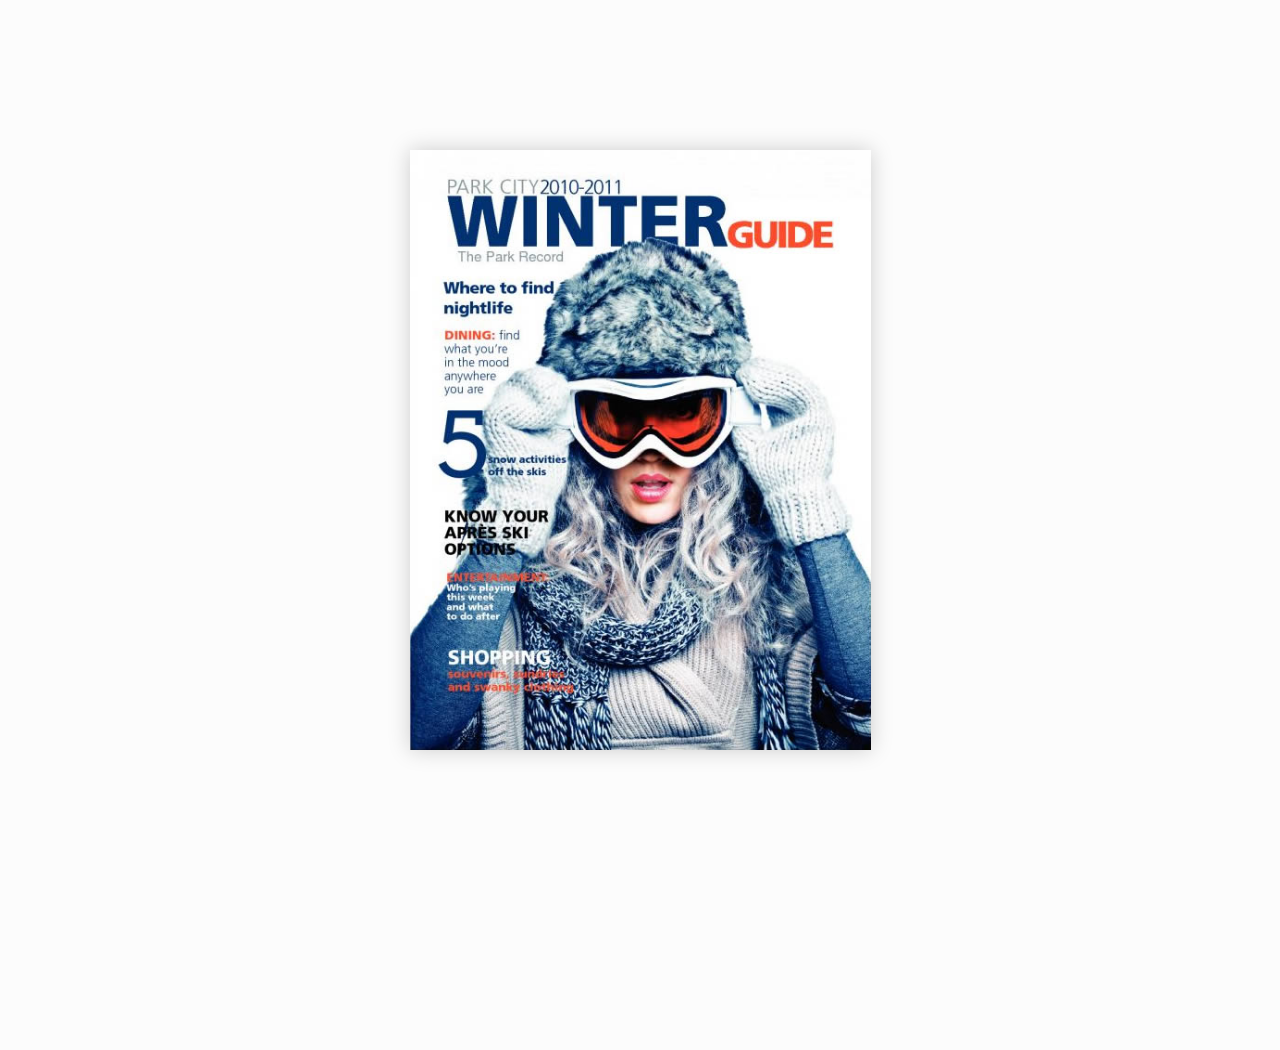
<file: turnjs4/samples/basic/index.html>
<!DOCTYPE html>
<!--[if lt IE 7]> <html lang="en" class="ie6"> <![endif]-->
<!--[if IE 7]>    <html lang="en" class="ie7"> <![endif]-->
<!--[if IE 8]>    <html lang="en" class="ie8"> <![endif]-->
<!--[if IE 9]>    <html lang="en" class="ie9"> <![endif]-->
<!--[if !IE]><!-->
<html lang="en">
  <!--<![endif]-->
  <head>
    <meta name="viewport" content="width = 1050, user-scalable = no" />
    <script
      type="text/javascript"
      src="../../extras/jquery.min.1.7.js"
    ></script>
    <script
      type="text/javascript"
      src="../../extras/modernizr.2.5.3.min.js"
    ></script>
  </head>
  <body>
    <div class="flipbook-viewport">
      <div class="container">
        <div class="flipbook">
          <div style="background-image:url(pages/1.jpg)"></div>
          <div style="background-image:url(pages/2.jpg)"></div>
          <div style="background-image:url(pages/3.jpg)"></div>
          <div style="background-image:url(pages/4.jpg)"></div>
          <div style="background-image:url(pages/5.jpg)"></div>
          <div style="background-image:url(pages/6.jpg)"></div>
          <div style="background-image:url(pages/7.jpg)"></div>
          <div style="background-image:url(pages/8.jpg)"></div>
          <div style="background-image:url(pages/9.jpg)"></div>
          <div style="background-image:url(pages/10.jpg)"></div>
          <div style="background-image:url(pages/11.jpg)"></div>
          <div style="background-image:url(pages/12.jpg)"></div>
        </div>
      </div>
    </div>

    <script type="text/javascript">
      function loadApp() {
        // Create the flipbook

        $(".flipbook").turn({
          // Width

          width: 922,

          // Height

          height: 600,

          // Elevation

          elevation: 50,

          // Enable gradients

          gradients: true,

          // Auto center this flipbook

          autoCenter: true
        });
      }

      // Load the HTML4 version if there's not CSS transform

      yepnope({
        test: Modernizr.csstransforms,
        yep: ["../../lib/turn.js"],
        nope: ["../../lib/turn.html4.min.js"],
        both: ["css/basic.css"],
        complete: loadApp
      });
    </script>
  </body>
</html>
</file>
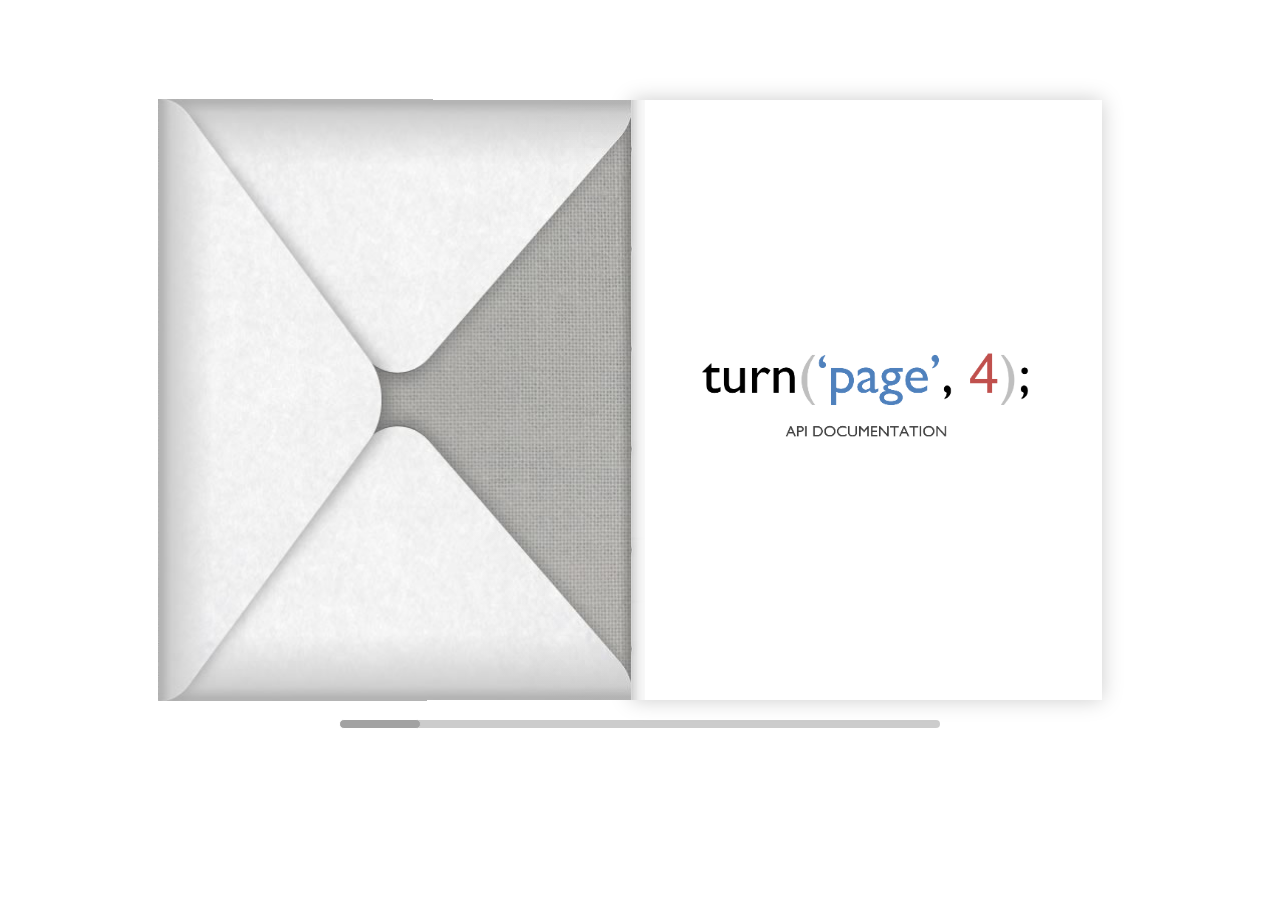
<file: turnjs4/samples/docs/index.html>
<!doctype html>
<!--[if lt IE 7 ]> <html lang="en" class="ie6"> <![endif]-->
<!--[if IE 7 ]>    <html lang="en" class="ie7"> <![endif]-->
<!--[if IE 8 ]>    <html lang="en" class="ie8"> <![endif]-->
<!--[if IE 9 ]>    <html lang="en" class="ie9"> <![endif]-->
<!--[if !IE]><!--> <html lang="en"> <!--<![endif]-->
<head>
<script type="text/javascript" src="../../extras/jquery.min.1.7.js"></script>
<script type="text/javascript" src="../../extras/jquery-ui-1.8.20.custom.min.js"></script>
<script type="text/javascript" src="../../extras/jquery.mousewheel.min.js"></script>
<script type="text/javascript" src="../../extras/modernizr.2.5.3.min.js"></script>
<script type="text/javascript" src="../../lib/hash.js"></script>

</head>
<body>

<div id="canvas">
	<div id="book-zoom">
		<div class="sample-docs">
			<div ignore="1" class="tabs"><div class="left">  </div> <div class="right"> </div></div>
			<div class="hard"></div>
			<div class="hard"></div>
			<div class="hard p29"></div>
			<div class="hard p30"></div>
		</div>
	</div>


	<div id="slider-bar" class="turnjs-slider">
		<div id="slider"></div>
	</div>
</div>


<script type="text/javascript">

function loadApp() {

	var flipbook = $('.sample-docs');

	// Check if the CSS was already loaded
	
	if (flipbook.width()==0 || flipbook.height()==0) {
		setTimeout(loadApp, 10);
		return;
	}

	// Mousewheel

	$('#book-zoom').mousewheel(function(event, delta, deltaX, deltaY) {

		var data = $(this).data(),
			step = 30,
			flipbook = $('.sample-docs'),
			actualPos = $('#slider').slider('value')*step;

		if (typeof(data.scrollX)==='undefined') {
			data.scrollX = actualPos;
			data.scrollPage = flipbook.turn('page');
		}

		data.scrollX = Math.min($( "#slider" ).slider('option', 'max')*step,
			Math.max(0, data.scrollX + deltaX));

		var actualView = Math.round(data.scrollX/step),
			page = Math.min(flipbook.turn('pages'), Math.max(1, actualView*2 - 2));

		if ($.inArray(data.scrollPage, flipbook.turn('view', page))==-1) {
			data.scrollPage = page;
			flipbook.turn('page', page);
		}

		if (data.scrollTimer)
			clearInterval(data.scrollTimer);
		
		data.scrollTimer = setTimeout(function(){
			data.scrollX = undefined;
			data.scrollPage = undefined;
			data.scrollTimer = undefined;
		}, 1000);

	});

	// Slider

	$( "#slider" ).slider({
		min: 1,
		max: 100,

		start: function(event, ui) {
			if (!window._thumbPreview) {
				_thumbPreview = $('<div />', {'class': 'thumbnail'}).html('<div></div>');
				setPreview(ui.value);
				_thumbPreview.appendTo($(ui.handle));
			} else
				setPreview(ui.value);

			moveBar(false);
		},

		slide: function(event, ui) {
			setPreview(ui.value);
		},

		stop: function() {
			if (window._thumbPreview)
				_thumbPreview.removeClass('show');
			
			$('.sample-docs').turn('page', Math.max(1, $(this).slider('value')*2 - 2));
		}
	});


	// URIs
	
	Hash.on('^page\/([0-9]*)$', {
		yep: function(path, parts) {
			var page = parts[1];

			if (page!==undefined) {
				if ($('.sample-docs').turn('is'))
					$('.sample-docs').turn('page', page);
			}

		},
		nop: function(path) {

			if ($('.sample-docs').turn('is'))
				$('.sample-docs').turn('page', 1);
		}
	});

	// Arrows

	$(document).keydown(function(e){

		var previous = 37, next = 39;

		switch (e.keyCode) {
			case previous:

				$('.sample-docs').turn('previous');

			break;
			case next:
				
				$('.sample-docs').turn('next');

			break;
		}

	});

	// Create the flipbook

	flipbook.turn({
		elevation: 50,
		acceleration: false,
		gradients: true,
		autoCenter: true,
		duration: 1000,
		pages: 30,
		when: {

		turning: function(e, page, view) {
			
			var book = $(this),
			currentPage = book.turn('page'),
			pages = book.turn('pages');
				
			if (currentPage>3 && currentPage<pages-3) {
				if (page==1) {
					book.turn('page', 2).turn('stop').turn('page', page);
					e.preventDefault();
					return;
				} else if (page==pages) {
					book.turn('page', pages-1).turn('stop').turn('page', page);
					e.preventDefault();
					return;
				}
			} else if (page>3 && page<pages-3) {
				if (currentPage==1) {
					book.turn('page', 2).turn('stop').turn('page', page);
					e.preventDefault();
					return;
				} else if (currentPage==pages) {
					book.turn('page', pages-1).turn('stop').turn('page', page);
					e.preventDefault();
					return;
				}
			}

			Hash.go('page/'+page).update();

			if (page==1 || page==pages)
				$('.sample-docs .tabs').hide();
			

		},

		turned: function(e, page, view) {

			var book = $(this);

			$('#slider').slider('value', getViewNumber(book, page));

			if (page!=1 && page!=book.turn('pages'))
				$('.sample-docs .tabs').fadeIn(500);
			else
				$('.sample-docs .tabs').hide();

			book.turn('center');
			updateTabs();

		},

		start: function(e, pageObj) {
	
			moveBar(true);

		},

		end: function(e, pageObj) {
		
			var book = $(this);

			setTimeout(function() {
				$('#slider').slider('value', getViewNumber(book));
			}, 1);

			moveBar(false);

		},

		missing: function (e, pages) {

			for (var i = 0; i < pages.length; i++)
				addPage(pages[i], $(this));

		}
	}
	}). turn('page', 2);


	$('#slider').slider('option', 'max', numberOfViews(flipbook));

	flipbook.addClass('animated');


	// Show canvas

	$('#canvas').css({visibility: 'visible'});
}

// Hide canvas

$('#canvas').css({visibility: 'hidden'});

yepnope({
	test: Modernizr.csstransforms,
	yep: ['../../lib/turn.min.js', 'css/jquery.ui.css'],
	nope: ['../../lib/turn.html4.min.js', 'css/jquery.ui.html4.css'],
	both: ['css/docs.css', 'js/docs.js'],
	complete: loadApp
});

</script>

</body>
</html>
</file>
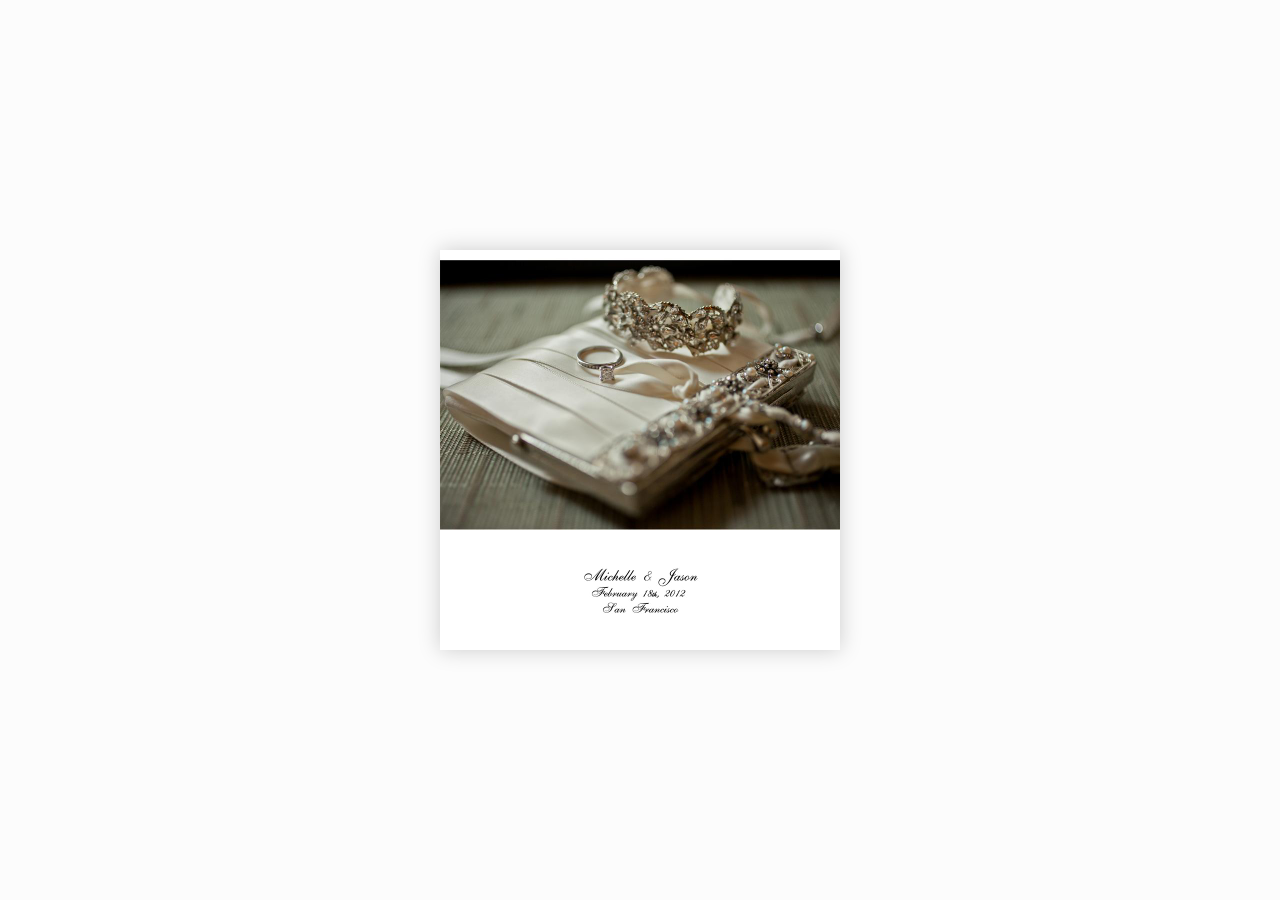
<file: turnjs4/samples/double-page/index.html>
<!doctype html>
<!--[if lt IE 7 ]> <html lang="en" class="ie6"> <![endif]-->
<!--[if IE 7 ]>    <html lang="en" class="ie7"> <![endif]-->
<!--[if IE 8 ]>    <html lang="en" class="ie8"> <![endif]-->
<!--[if IE 9 ]>    <html lang="en" class="ie9"> <![endif]-->
<!--[if !IE]><!--> <html lang="en"> <!--<![endif]-->
<head>
<meta name="viewport" content="width = 1050, user-scalable = no" />
<script type="text/javascript" src="../../extras/jquery.min.1.7.js"></script>
<script type="text/javascript" src="../../extras/modernizr.2.5.3.min.js"></script>
</head>
<body>

<div class="flipbook-viewport">
	<div class="container">
		<div class="flipbook">
			<div class="page" style="background-image:url(pages/1.jpg)"></div>
			<div class="double" style="background-image:url(pages/2.jpg)"></div>
			<div class="double" style="background-image:url(pages/3.jpg)"></div>
			<div class="double" style="background-image:url(pages/4.jpg)"></div>
			<div class="double" style="background-image:url(pages/5.jpg)"></div>
			<div class="double" style="background-image:url(pages/6.jpg)"></div>
			<div class="page" style="background-image:url(pages/7.jpg)"></div>
		</div>
	</div>
</div>


<script type="text/javascript">

function loadApp() {

	var flipbook = $('.flipbook');

 	// Check if the CSS was already loaded
	
	if (flipbook.width()==0 || flipbook.height()==0) {
		setTimeout(loadApp, 10);
		return;
	}

	$('.flipbook .double').scissor();

	// Create the flipbook

	$('.flipbook').turn({
			// Elevation

			elevation: 50,
			
			// Enable gradients

			gradients: true,
			
			// Auto center this flipbook

			autoCenter: true

	});
}

// Load the HTML4 version if there's not CSS transform

yepnope({
	test : Modernizr.csstransforms,
	yep: ['../../lib/turn.min.js'],
	nope: ['../../lib/turn.html4.min.js'],
	both: ['../../lib/scissor.min.js', 'css/double-page.css'],
	complete: loadApp
});

</script>

</body>
</html>
</file>
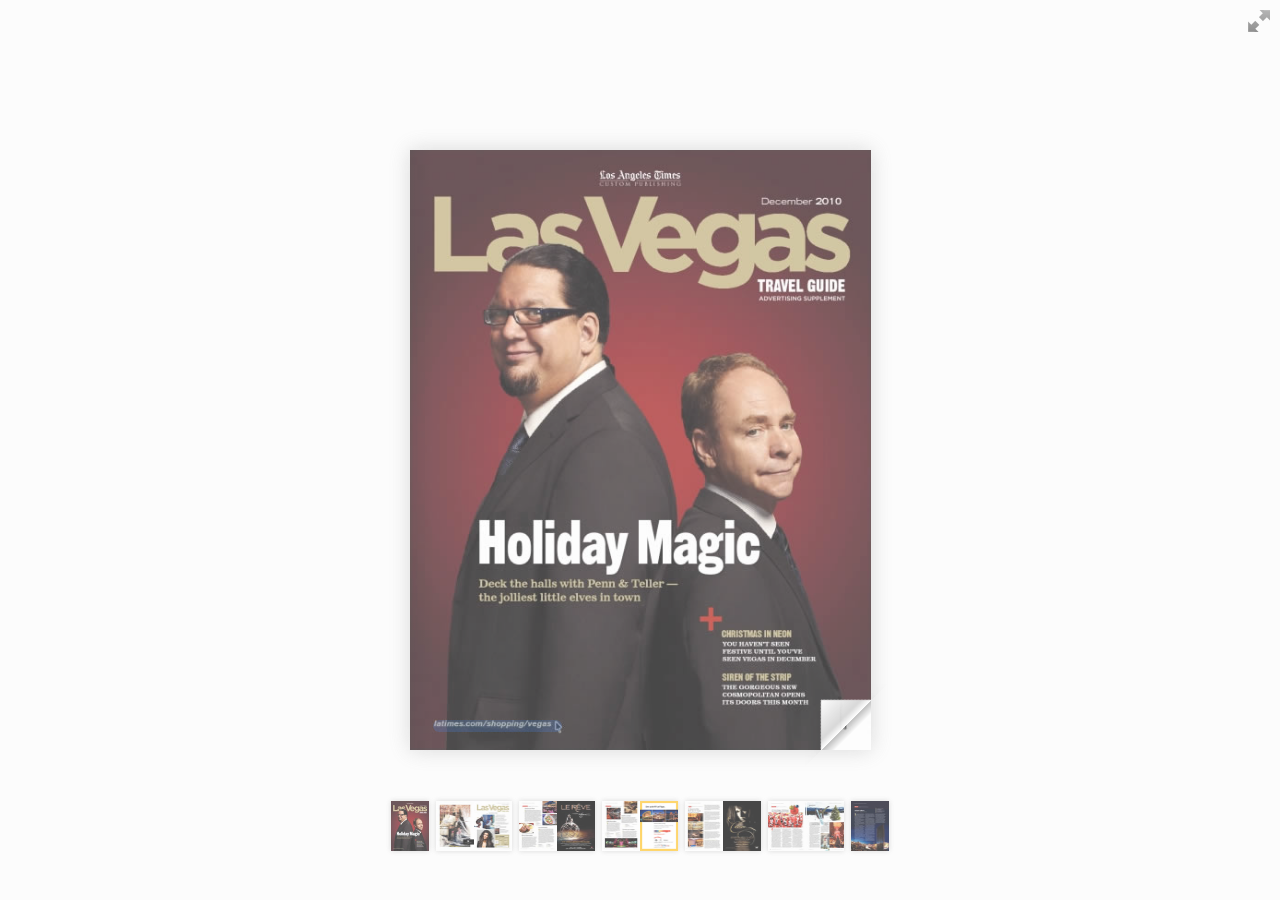
<file: turnjs4/samples/magazine/index.html>
<!doctype html>
<!--[if lt IE 7 ]> <html lang="en" class="ie6"> <![endif]-->
<!--[if IE 7 ]>    <html lang="en" class="ie7"> <![endif]-->
<!--[if IE 8 ]>    <html lang="en" class="ie8"> <![endif]-->
<!--[if IE 9 ]>    <html lang="en" class="ie9"> <![endif]-->
<!--[if !IE]><!--> <html lang="en"> <!--<![endif]-->
<head>
<title>Using turn.js and the new zoom feature</title>
<meta name="viewport" content="width = 1050, user-scalable = no" />
<script type="text/javascript" src="../../extras/jquery.min.1.7.js"></script>
<script type="text/javascript" src="../../extras/modernizr.2.5.3.min.js"></script>
<script type="text/javascript" src="../../lib/hash.js"></script>

</head>
<body>

<div id="canvas">

<div class="zoom-icon zoom-icon-in"></div>

<div class="magazine-viewport">
	<div class="container">
		<div class="magazine">
			<!-- Next button -->
			<div ignore="1" class="next-button"></div>
			<!-- Previous button -->
			<div ignore="1" class="previous-button"></div>
		</div>
	</div>
</div>

<!-- Thumbnails -->
<div class="thumbnails">
	<div>
		<ul>
			<li class="i">
				<img src="pages/1-thumb.jpg" width="76" height="100" class="page-1">
				<span>1</span>
			</li>
			<li class="d">
				<img src="pages/2-thumb.jpg" width="76" height="100" class="page-2">
				<img src="pages/3-thumb.jpg" width="76" height="100" class="page-3">
				<span>2-3</span>
			</li>
			<li class="d">
				<img src="pages/4-thumb.jpg" width="76" height="100" class="page-4">
				<img src="pages/5-thumb.jpg" width="76" height="100" class="page-5">
				<span>4-5</span>
			</li>
			<li class="d">
				<img src="pages/6-thumb.jpg" width="76" height="100" class="page-6">
				<img src="pages/7-thumb.jpg" width="76" height="100" class="page-7">
				<span>6-7</span>
			</li>
			<li class="d">
				<img src="pages/8-thumb.jpg" width="76" height="100" class="page-8">
				<img src="pages/9-thumb.jpg" width="76" height="100" class="page-9">
				<span>8-9</span>
			</li>
			<li class="d">
				<img src="pages/10-thumb.jpg" width="76" height="100" class="page-10">
				<img src="pages/11-thumb.jpg" width="76" height="100" class="page-11">
				<span>10-11</span>
			</li>
			<li class="i">
				<img src="pages/12-thumb.jpg" width="76" height="100" class="page-12">
				<span>12</span>
			</li>
		<ul>
	<div>	
</div>
</div>

<script type="text/javascript">

function loadApp() {

 	$('#canvas').fadeIn(1000);

 	var flipbook = $('.magazine');

 	// Check if the CSS was already loaded
	
	if (flipbook.width()==0 || flipbook.height()==0) {
		setTimeout(loadApp, 10);
		return;
	}
	
	// Create the flipbook

	flipbook.turn({
			
			// Magazine width

			width: 922,

			// Magazine height

			height: 600,

			// Duration in millisecond

			duration: 1000,

			// Hardware acceleration

			acceleration: !isChrome(),

			// Enables gradients

			gradients: true,
			
			// Auto center this flipbook

			autoCenter: true,

			// Elevation from the edge of the flipbook when turning a page

			elevation: 50,

			// The number of pages

			pages: 12,

			// Events

			when: {
				turning: function(event, page, view) {
					
					var book = $(this),
					currentPage = book.turn('page'),
					pages = book.turn('pages');
			
					// Update the current URI

					Hash.go('page/' + page).update();

					// Show and hide navigation buttons

					disableControls(page);
					

					$('.thumbnails .page-'+currentPage).
						parent().
						removeClass('current');

					$('.thumbnails .page-'+page).
						parent().
						addClass('current');



				},

				turned: function(event, page, view) {

					disableControls(page);

					$(this).turn('center');

					if (page==1) { 
						$(this).turn('peel', 'br');
					}

				},

				missing: function (event, pages) {

					// Add pages that aren't in the magazine

					for (var i = 0; i < pages.length; i++)
						addPage(pages[i], $(this));

				}
			}

	});

	// Zoom.js

	$('.magazine-viewport').zoom({
		flipbook: $('.magazine'),

		max: function() { 
			
			return largeMagazineWidth()/$('.magazine').width();

		}, 

		when: {

			swipeLeft: function() {

				$(this).zoom('flipbook').turn('next');

			},

			swipeRight: function() {
				
				$(this).zoom('flipbook').turn('previous');

			},

			resize: function(event, scale, page, pageElement) {

				if (scale==1)
					loadSmallPage(page, pageElement);
				else
					loadLargePage(page, pageElement);

			},

			zoomIn: function () {

				$('.thumbnails').hide();
				$('.made').hide();
				$('.magazine').removeClass('animated').addClass('zoom-in');
				$('.zoom-icon').removeClass('zoom-icon-in').addClass('zoom-icon-out');
				
				if (!window.escTip && !$.isTouch) {
					escTip = true;

					$('<div />', {'class': 'exit-message'}).
						html('<div>Press ESC to exit</div>').
							appendTo($('body')).
							delay(2000).
							animate({opacity:0}, 500, function() {
								$(this).remove();
							});
				}
			},

			zoomOut: function () {

				$('.exit-message').hide();
				$('.thumbnails').fadeIn();
				$('.made').fadeIn();
				$('.zoom-icon').removeClass('zoom-icon-out').addClass('zoom-icon-in');

				setTimeout(function(){
					$('.magazine').addClass('animated').removeClass('zoom-in');
					resizeViewport();
				}, 0);

			}
		}
	});

	// Zoom event

	if ($.isTouch)
		$('.magazine-viewport').bind('zoom.doubleTap', zoomTo);
	else
		$('.magazine-viewport').bind('zoom.tap', zoomTo);


	// Using arrow keys to turn the page

	$(document).keydown(function(e){

		var previous = 37, next = 39, esc = 27;

		switch (e.keyCode) {
			case previous:

				// left arrow
				$('.magazine').turn('previous');
				e.preventDefault();

			break;
			case next:

				//right arrow
				$('.magazine').turn('next');
				e.preventDefault();

			break;
			case esc:
				
				$('.magazine-viewport').zoom('zoomOut');	
				e.preventDefault();

			break;
		}
	});

	// URIs - Format #/page/1 

	Hash.on('^page\/([0-9]*)$', {
		yep: function(path, parts) {
			var page = parts[1];

			if (page!==undefined) {
				if ($('.magazine').turn('is'))
					$('.magazine').turn('page', page);
			}

		},
		nop: function(path) {

			if ($('.magazine').turn('is'))
				$('.magazine').turn('page', 1);
		}
	});


	$(window).resize(function() {
		resizeViewport();
	}).bind('orientationchange', function() {
		resizeViewport();
	});

	// Events for thumbnails

	$('.thumbnails').click(function(event) {
		
		var page;

		if (event.target && (page=/page-([0-9]+)/.exec($(event.target).attr('class'))) ) {
		
			$('.magazine').turn('page', page[1]);
		}
	});

	$('.thumbnails li').
		bind($.mouseEvents.over, function() {
			
			$(this).addClass('thumb-hover');

		}).bind($.mouseEvents.out, function() {
			
			$(this).removeClass('thumb-hover');

		});

	if ($.isTouch) {
	
		$('.thumbnails').
			addClass('thumbanils-touch').
			bind($.mouseEvents.move, function(event) {
				event.preventDefault();
			});

	} else {

		$('.thumbnails ul').mouseover(function() {

			$('.thumbnails').addClass('thumbnails-hover');

		}).mousedown(function() {

			return false;

		}).mouseout(function() {

			$('.thumbnails').removeClass('thumbnails-hover');

		});

	}


	// Regions

	if ($.isTouch) {
		$('.magazine').bind('touchstart', regionClick);
	} else {
		$('.magazine').click(regionClick);
	}

	// Events for the next button

	$('.next-button').bind($.mouseEvents.over, function() {
		
		$(this).addClass('next-button-hover');

	}).bind($.mouseEvents.out, function() {
		
		$(this).removeClass('next-button-hover');

	}).bind($.mouseEvents.down, function() {
		
		$(this).addClass('next-button-down');

	}).bind($.mouseEvents.up, function() {
		
		$(this).removeClass('next-button-down');

	}).click(function() {
		
		$('.magazine').turn('next');

	});

	// Events for the next button
	
	$('.previous-button').bind($.mouseEvents.over, function() {
		
		$(this).addClass('previous-button-hover');

	}).bind($.mouseEvents.out, function() {
		
		$(this).removeClass('previous-button-hover');

	}).bind($.mouseEvents.down, function() {
		
		$(this).addClass('previous-button-down');

	}).bind($.mouseEvents.up, function() {
		
		$(this).removeClass('previous-button-down');

	}).click(function() {
		
		$('.magazine').turn('previous');

	});


	resizeViewport();

	$('.magazine').addClass('animated');

}

// Zoom icon

 $('.zoom-icon').bind('mouseover', function() { 
 	
 	if ($(this).hasClass('zoom-icon-in'))
 		$(this).addClass('zoom-icon-in-hover');

 	if ($(this).hasClass('zoom-icon-out'))
 		$(this).addClass('zoom-icon-out-hover');
 
 }).bind('mouseout', function() { 
 	
 	 if ($(this).hasClass('zoom-icon-in'))
 		$(this).removeClass('zoom-icon-in-hover');
 	
 	if ($(this).hasClass('zoom-icon-out'))
 		$(this).removeClass('zoom-icon-out-hover');

 }).bind('click', function() {

 	if ($(this).hasClass('zoom-icon-in'))
 		$('.magazine-viewport').zoom('zoomIn');
 	else if ($(this).hasClass('zoom-icon-out'))	
		$('.magazine-viewport').zoom('zoomOut');

 });

 $('#canvas').hide();


// Load the HTML4 version if there's not CSS transform

yepnope({
	test : Modernizr.csstransforms,
	yep: ['../../lib/turn.js'],
	nope: ['../../lib/turn.html4.min.js'],
	both: ['../../lib/zoom.min.js', 'js/magazine.js', 'css/magazine.css'],
	complete: loadApp
});

</script>

</body>
</html>
</file>
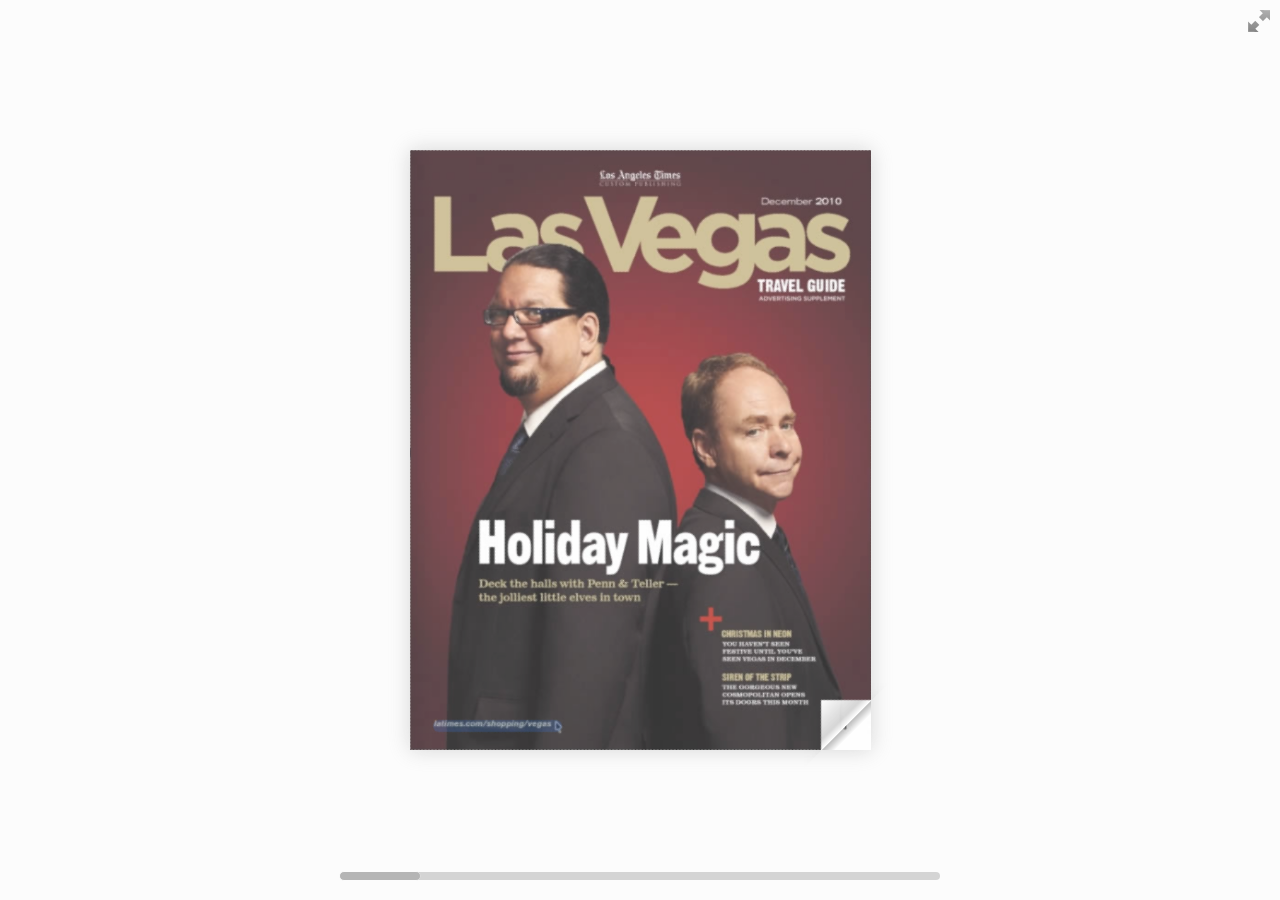
<file: turnjs4/samples/magazine/slider.html>
<!doctype html>
<html lang="en">
<head>
<title>Using turn.js and the new zoom feature</title>
<meta name="viewport" content="width = 1050, user-scalable = no" />
<link rel="icon" type="image/png" href="../../pics/favicon.png" />
<script type="text/javascript" src="../../extras/jquery.min.1.7.js"></script>
<script type="text/javascript" src="../../extras/jquery-ui-1.8.20.custom.min.js"></script>
<script type="text/javascript" src="../../extras/modernizr.2.5.3.min.js"></script>
<script type="text/javascript" src="../../lib/hash.js"></script>
</head>
<body>

<div id="canvas">

<div class="zoom-icon zoom-icon-in"></div>

<div class="magazine-viewport">
	<div class="container">
		<div class="magazine">
			<!-- Next button -->
			<div ignore="1" class="next-button"></div>
			<!-- Previous button -->
			<div ignore="1" class="previous-button"></div>
		</div>
	</div>
	<div class="bottom">
		<div id="slider-bar" class="turnjs-slider">
			<div id="slider"></div>
		</div>
	</div>
</div>

<script type="text/javascript">

function loadApp() {

 	$('#canvas').fadeIn(1000);

 	var flipbook = $('.magazine');

 	// Check if the CSS was already loaded
	
	if (flipbook.width()==0 || flipbook.height()==0) {
		setTimeout(loadApp, 10);
		return;
	}
	
	// Create the flipbook

	flipbook.turn({
			
			// Magazine width

			width: 922,

			// Magazine height

			height: 600,

			// Duration in millisecond

			duration: 1000,

			// Enables gradients

			gradients: true,
			
			// Auto center this flipbook

			autoCenter: true,

			// Elevation from the edge of the flipbook when turning a page

			elevation: 50,

			// The number of pages

			pages: 12,

			// Events

			when: {
				turning: function(event, page, view) {
					
					var book = $(this),
					currentPage = book.turn('page'),
					pages = book.turn('pages');
			
					// Update the current URI

					Hash.go('page/' + page).update();

					// Show and hide navigation buttons

					disableControls(page);

				},

				turned: function(event, page, view) {

					disableControls(page);

					$(this).turn('center');

					$('#slider').slider('value', getViewNumber($(this), page));

					if (page==1) { 
						$(this).turn('peel', 'br');
					}

				},

				missing: function (event, pages) {

					// Add pages that aren't in the magazine

					for (var i = 0; i < pages.length; i++)
						addPage(pages[i], $(this));

				}
			}

	});

	// Zoom.js

	$('.magazine-viewport').zoom({
		flipbook: $('.magazine'),

		max: function() { 
			
			return largeMagazineWidth()/$('.magazine').width();

		}, 

		when: {
			swipeLeft: function() {

				$(this).zoom('flipbook').turn('next');

			},

			swipeRight: function() {
				
				$(this).zoom('flipbook').turn('previous');

			},

			resize: function(event, scale, page, pageElement) {

				if (scale==1)
					loadSmallPage(page, pageElement);
				else
					loadLargePage(page, pageElement);

			},

			zoomIn: function () {

				$('#slider-bar').hide();
				$('.made').hide();
				$('.magazine').removeClass('animated').addClass('zoom-in');
				$('.zoom-icon').removeClass('zoom-icon-in').addClass('zoom-icon-out');
				
				if (!window.escTip && !$.isTouch) {
					escTip = true;

					$('<div />', {'class': 'exit-message'}).
						html('<div>Press ESC to exit</div>').
							appendTo($('body')).
							delay(2000).
							animate({opacity:0}, 500, function() {
								$(this).remove();
							});
				}
			},

			zoomOut: function () {

				$('#slider-bar').fadeIn();
				$('.exit-message').hide();
				$('.made').fadeIn();
				$('.zoom-icon').removeClass('zoom-icon-out').addClass('zoom-icon-in');

				setTimeout(function(){
					$('.magazine').addClass('animated').removeClass('zoom-in');
					resizeViewport();
				}, 0);

			}
		}
	});

	// Zoom event

	if ($.isTouch)
		$('.magazine-viewport').bind('zoom.doubleTap', zoomTo);
	else
		$('.magazine-viewport').bind('zoom.tap', zoomTo);


	// Using arrow keys to turn the page

	$(document).keydown(function(e){

		var previous = 37, next = 39, esc = 27;

		switch (e.keyCode) {
			case previous:

				// left arrow
				$('.magazine').turn('previous');
				e.preventDefault();

			break;
			case next:

				//right arrow
				$('.magazine').turn('next');
				e.preventDefault();

			break;
			case esc:
				
				$('.magazine-viewport').zoom('zoomOut');	
				e.preventDefault();

			break;
		}
	});

	// URIs - Format #/page/1 

	Hash.on('^page\/([0-9]*)$', {
		yep: function(path, parts) {
			var page = parts[1];

			if (page!==undefined) {
				if ($('.magazine').turn('is'))
					$('.magazine').turn('page', page);
			}

		},
		nop: function(path) {

			if ($('.magazine').turn('is'))
				$('.magazine').turn('page', 1);
		}
	});


	$(window).resize(function() {
		resizeViewport();
	}).bind('orientationchange', function() {
		resizeViewport();
	});

	// Regions

	if ($.isTouch) {
		$('.magazine').bind('touchstart', regionClick);
	} else {
		$('.magazine').click(regionClick);
	}

	// Events for the next button

	$('.next-button').bind($.mouseEvents.over, function() {
		
		$(this).addClass('next-button-hover');

	}).bind($.mouseEvents.out, function() {
		
		$(this).removeClass('next-button-hover');

	}).bind($.mouseEvents.down, function() {
		
		$(this).addClass('next-button-down');

	}).bind($.mouseEvents.up, function() {
		
		$(this).removeClass('next-button-down');

	}).click(function() {
		
		$('.magazine').turn('next');

	});

	// Events for the next button
	
	$('.previous-button').bind($.mouseEvents.over, function() {
		
		$(this).addClass('previous-button-hover');

	}).bind($.mouseEvents.out, function() {
		
		$(this).removeClass('previous-button-hover');

	}).bind($.mouseEvents.down, function() {
		
		$(this).addClass('previous-button-down');

	}).bind($.mouseEvents.up, function() {
		
		$(this).removeClass('previous-button-down');

	}).click(function() {
		
		$('.magazine').turn('previous');

	});


	// Slider

	$( "#slider" ).slider({
		min: 1,
		max: numberOfViews(flipbook),

		start: function(event, ui) {

			if (!window._thumbPreview) {
				_thumbPreview = $('<div />', {'class': 'thumbnail'}).html('<div></div>');
				setPreview(ui.value);
				_thumbPreview.appendTo($(ui.handle));
			} else
				setPreview(ui.value);

			moveBar(false);

		},

		slide: function(event, ui) {

			setPreview(ui.value);

		},

		stop: function() {

			if (window._thumbPreview)
				_thumbPreview.removeClass('show');
			
			$('.magazine').turn('page', Math.max(1, $(this).slider('value')*2 - 2));

		}
	});

	resizeViewport();

	$('.magazine').addClass('animated');

}

// Zoom icon

 $('.zoom-icon').bind('mouseover', function() { 
 	
 	if ($(this).hasClass('zoom-icon-in'))
 		$(this).addClass('zoom-icon-in-hover');

 	if ($(this).hasClass('zoom-icon-out'))
 		$(this).addClass('zoom-icon-out-hover');
 
 }).bind('mouseout', function() { 
 	
 	 if ($(this).hasClass('zoom-icon-in'))
 		$(this).removeClass('zoom-icon-in-hover');
 	
 	if ($(this).hasClass('zoom-icon-out'))
 		$(this).removeClass('zoom-icon-out-hover');

 }).bind('click', function() {

 	if ($(this).hasClass('zoom-icon-in'))
 		$('.magazine-viewport').zoom('zoomIn');
 	else if ($(this).hasClass('zoom-icon-out'))	
		$('.magazine-viewport').zoom('zoomOut');

 });

 $('#canvas').hide();


// Load the HTML4 version if there's not CSS transform

yepnope({
	test : Modernizr.csstransforms,
	yep: ['../../lib/turn.min.js'],
	nope: ['../../lib/turn.html4.min.js', 'css/jquery.ui.html4.css'],
	both: ['../../lib/zoom.min.js', 'css/jquery.ui.css', 'js/magazine.js', 'css/magazine.css'],
	complete: loadApp
});

</script>

</body>
</html>
</file>
